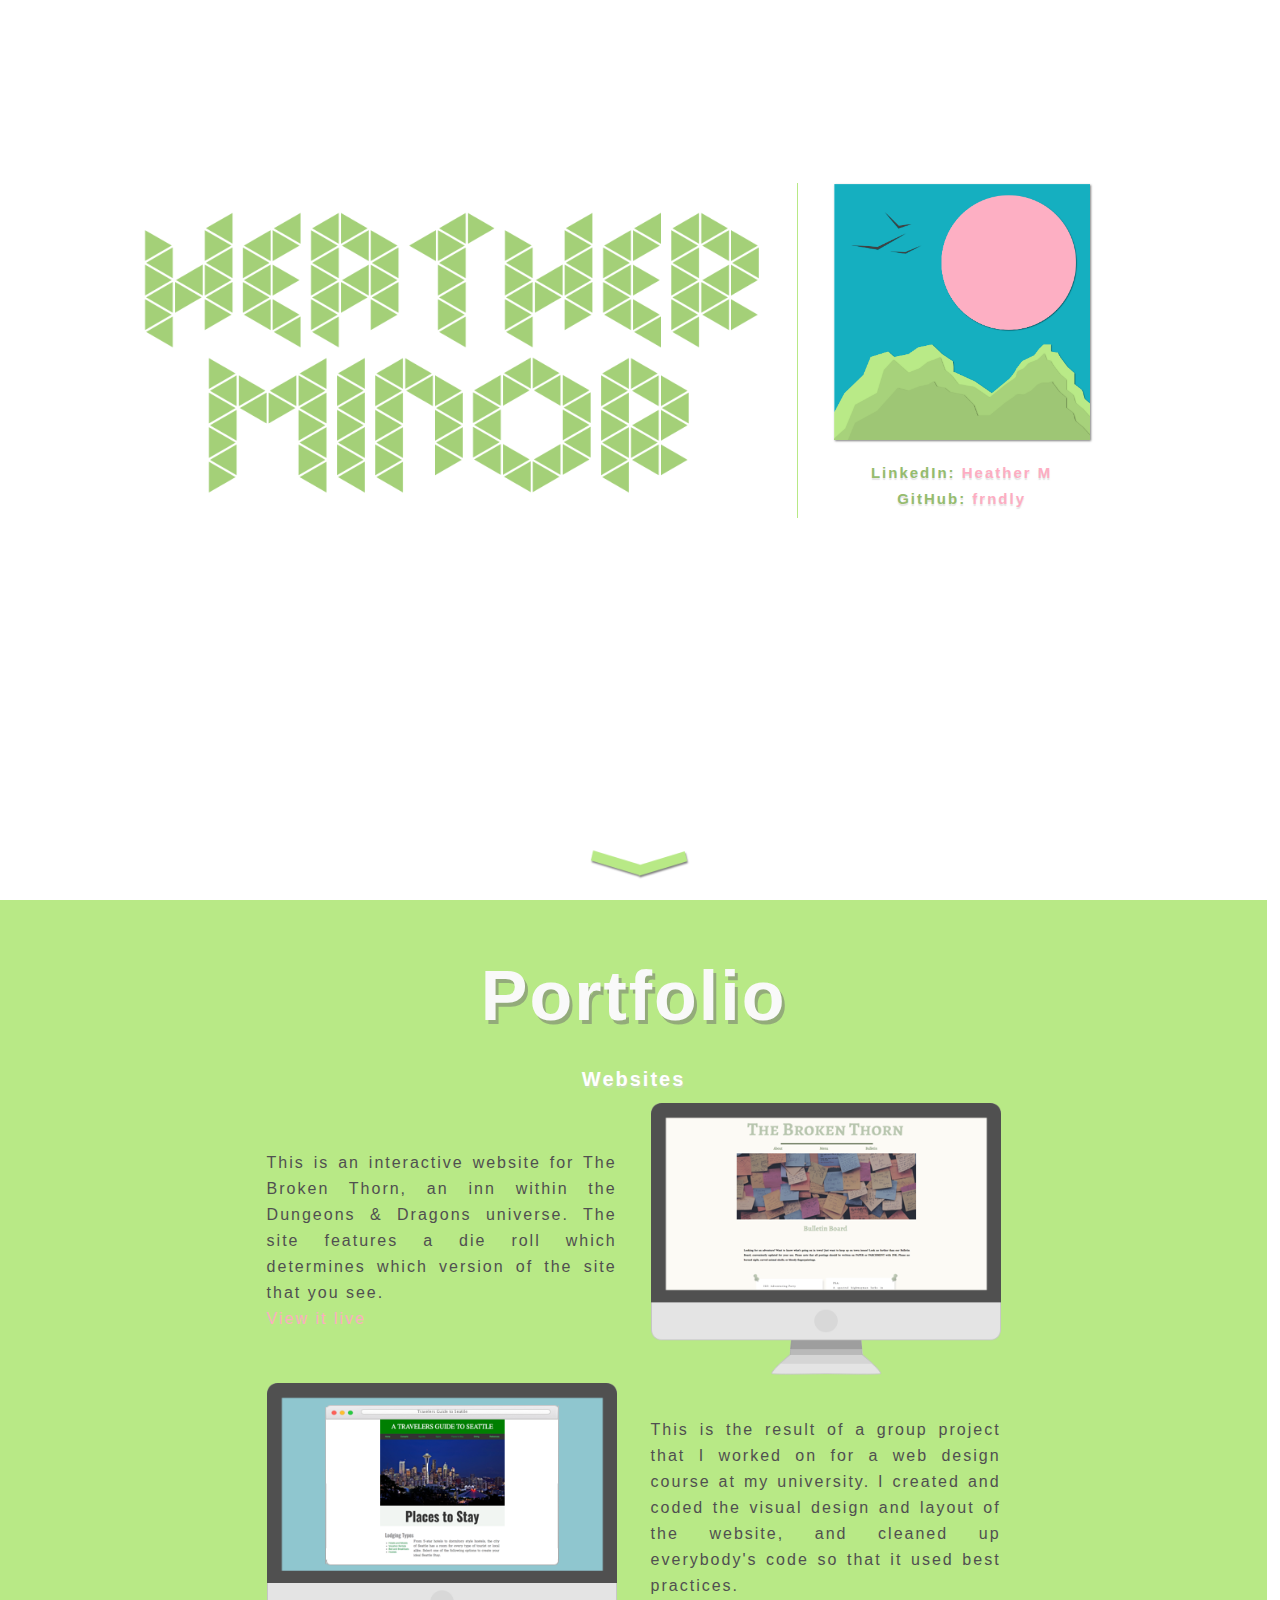
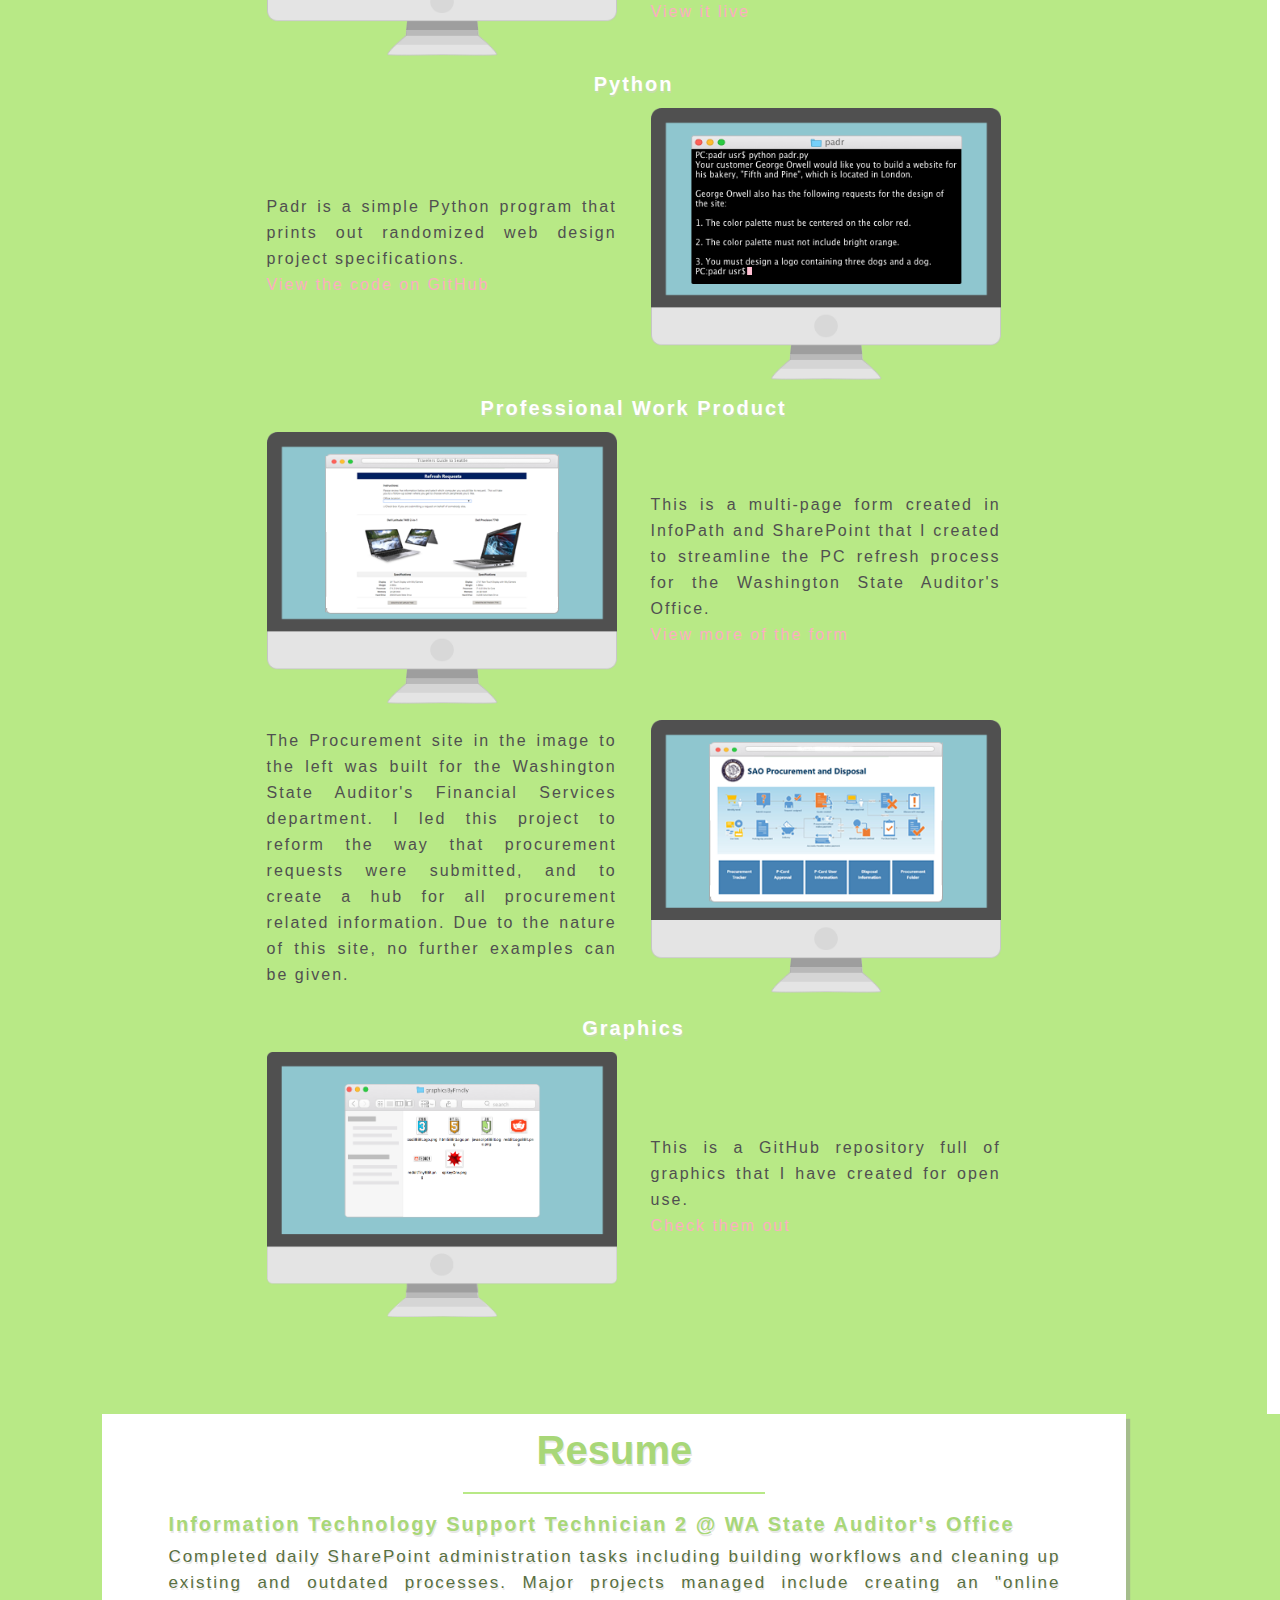
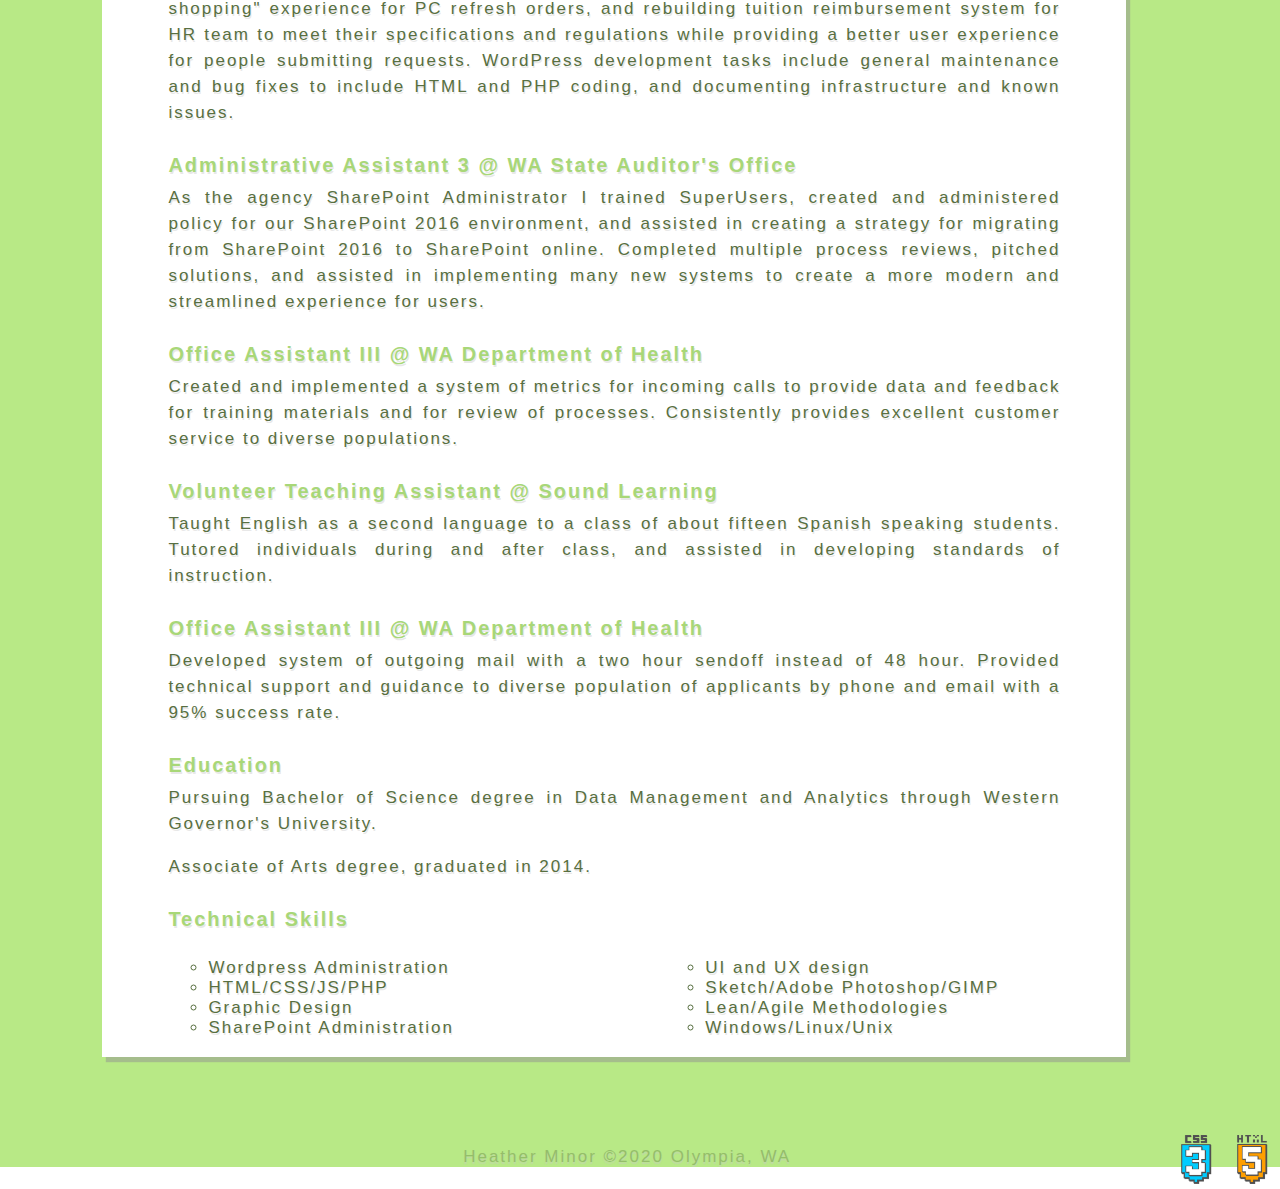
<file: index.html>
<!DOCTYPE html>
<html lang="en">
    <head>
        <link rel="stylesheet" type="text/css" href="css/cssx.css">
        <title>Heather Minor</title>
    </head>
    <body style="margin: 0px">
        <section class="titleSection">
             <table id="titleTable">           
                <tr>
                    <td rowspan="2">
                        <img id="namePrism" src="images/heatherBuddePrism.png" alt="Heather Minor">
                    </td>
                    <td>
                        <img id="pinkSky" src="images/pinkSky.png" title="pinkSky by Heather Minor" alt="A simplified image of mountains, the sun, and some birds made by Heather Minor">
                    </td>
                 </tr>
                 <tr>
                    <td>
                        <h1 id="contactInfo"> 
                            LinkedIn: <a href="https://www.linkedin.com/in/heatherbudde/" title="Opens LinkedIn Profile">Heather M</a>
                            <br>
                            GitHub: <a href="https://github.com/frndly" title="Opens GitHub Profile">frndly</a>
                            <!-- <a href="/pages/contact.html">Contact</a> -->
                        </h1>
                    </td>
                </tr>
            </table>
            <img id="downChevron" src="images/greenDownChevron.png">
            
        </section>
        <section class="portfolioSection">
            <h1 id="portfolioHeader">Portfolio</h1>
            <table class="center" style="padding-bottom: 10vh;">
                <tr>
                    <td colspan="2"><h3 style="color: #FFF; text-align: center;">Websites</h3></td>
                <tr>
                    <td>
                        <p>
                           This is an interactive website for The Broken Thorn, an inn within the Dungeons & Dragons universe. The site features a die roll which determines which version of the site that you see.<br>
                           <a href="https://frndly.github.io/theBrokenThorn/" title="Opens The Broken Thorn, hosted by GitHub">View it live</a>
                        </p>
                    </td>
                    <td>
                        <img class="portfolioImages" src="images/theBrokenThorn.png" title="The Broken Thorn Website" alt="A vector image of an computer with a screenshot of The Broken Thorn's website, created by Heather Budde">
                    </td>
                </tr>
                <tr>
                    <td>
                        <img class="portfolioImages" src="images/travelersGuideToSeattle.png" title="Darby Crash Tribute" alt="A vector image of a computer with a screenshot of the 'Travelers Guide to Seattle' website created by Group 5 in ITAM at CWU">
                    </td>
                    <td>                        
                        <p>
                        This is the result of a group project that I worked on for a web design course at my university.  I created and coded the visual design and layout of the website, and cleaned up everybody's code so that it used best practices. <br>
                        <a href="https://frndly.github.io/seattleGuide/index.html" title="Opens Travelers Guide to Seattle, hosted by GitHub">View it live</a>
                        </p></td>
                </tr>
                <tr>
                    <td colspan="2"><h3 style="color: #FFF; text-align: center;">Python</h3></td>
                </tr>
                <tr>
                    <td>
                        <p>
                        Padr is a simple Python program that prints out randomized web design project specifications.<br>
                        <a href="https://github.com/frndly/pythonProjects/blob/master/padr/padr.py">View the code on GitHub</a>
                        </p>                        
                    </td>
                    <td>                        
                        <img class="portfolioImages" src="images/padr.png" title="Padr" alt="A vector image of a computer with a terminal window open that is running 'Padr', a Python program created by Heather Budde">
                    </td>
                </tr>
                <tr>
                    <td colspan="2"><h3 style="color: #FFF; text-align: center;">Professional Work Product</h3></td>
                </tr>
               
                <tr>
                    <td>
                        <img class="portfolioImages" src="images/imacRefreshTemplate.png" title="PC Refresh Form" alt="An image of an ordering form created by Heather Minor">
                    </td>
                    <td>
                        <p>
                        This is a multi-page form created in InfoPath and SharePoint that I created to streamline the PC refresh process for the Washington State Auditor's Office.<br>
                        <a href="https://frndly.github.io/pages/refreshImage.html">View more of the form</a>
                        </p>  
                    </td>                    
                </tr>   
                <tr>
                    <td>
                        <p>
                            The Procurement site in the image to the left was built for the Washington State Auditor's Financial Services department. I led this project to reform the way that procurement requests were submitted, and to create a hub for all procurement related information.  Due to the nature of this site, no further examples can be given.
                        </p>                        
                    </td>
                    <td>                        
                        <img class="portfolioImages" src="images/imacProcurement.png" title="PC Refresh Form" alt="An image of a website that says PC Refresh">
                    </td>
                </tr>
                <tr>
                    <td colspan="2"><h3 style="color: #FFF; text-align: center;">Graphics</h3></td>
                </tr>
                <tr>
                    <td>
                        <img class="portfolioImages" src="images/graphicsByFrndly.png" title="Graphics by Frndly" alt="A vector image of a computer with a screenshot of files available in the graphicsByFrndly repository by Heather Minor">
                    </td>
                    <td>
                        <p>
                            This is a GitHub repository full of graphics that I have created for open use.<br>
                            <a href="https://github.com/frndly/graphicsByFrndly" title="Opens GitHub Repository, 'graphicsByFrndly'">Check them out</a>
                        </p>
                    </td>                    
                </tr>                
            </table>
        </section>
        <section id="resumeSection">
            <table id="resumeTable">
                <tr>
                    <td colspan="2">
                        <h2>Resume</h2>
                        <hr color="#B8E986" width="300vw">
                    </td>
                </tr>
                <tr>
                    <td colspan="2">
    
                        <h3>Information Technology Support Technician 2 @ WA State Auditor's Office</h3>
                        <p>Completed daily SharePoint administration tasks including building workflows and cleaning up existing and outdated processes. Major projects managed include creating an "online shopping" experience for PC refresh orders, and rebuilding tuition reimbursement system for HR team to meet their specifications and regulations while providing a better user experience for people submitting requests. WordPress development tasks include general maintenance and bug fixes to include HTML and PHP coding, and documenting infrastructure and known issues. </p>
                    </td>
                </tr>
                <tr>
                    <td colspan="2">
    
                        <h3>Administrative Assistant 3 @ WA State Auditor's Office</h3>
                        <p>As the agency SharePoint Administrator I trained SuperUsers, created and administered policy for our SharePoint 2016 environment, and assisted in creating a strategy for migrating from SharePoint 2016 to SharePoint online. Completed multiple process reviews, pitched solutions, and assisted in implementing many new systems to create a more modern and streamlined experience for users. </p>
                    </td>
                </tr>
                <tr>
                    <td colspan="2">
    
                        <h3>Office Assistant III @ WA Department of Health</h3>
                        <p>Created and implemented a system of metrics for incoming calls to provide data and feedback for training materials and for review of processes.  Consistently provides excellent customer service to diverse populations. </p>
                    </td>
                </tr>
                <tr>
                    <td colspan="2">
                        <h3>Volunteer Teaching Assistant @ Sound Learning</h3>
                        <p>Taught English as a second language to a class of about fifteen Spanish speaking students. Tutored individuals during and after class, and assisted in developing standards of instruction. </p>
                    </td>
                </tr>
                <tr>
                    <td colspan="2">
                        <h3>Office Assistant III @ WA Department of Health</h3>
                        <p>Developed system of outgoing mail with a two hour sendoff instead of 48 hour. Provided technical support and guidance to diverse population of applicants by phone and email with a 95% success rate.</p>
                    </td>
                </tr>
                <tr>
                    <td colspan="2">
                        <h3>Education</h3>
                        <p>Pursuing Bachelor of Science degree in Data Management and Analytics through Western Governor's University.</p>
                        <p>Associate of Arts degree, graduated in 2014.</p>
                    </td>
                </tr>
                <tr>
                    <td><h3>Technical Skills</h3></td>
                </tr>
                <tr>
                    <td>
                        <ul>
                            <li>Wordpress Administration</li>
                            <li>HTML/CSS/JS/PHP</li>
                            <li>Graphic Design</li>
                            <li>SharePoint Administration</li>
                        </ul>
                    </td>
                    <td>   
                        <ul>
                            <li>UI and UX design</li>
                            <li>Sketch/Adobe Photoshop/GIMP</li>
                            <li>Lean/Agile Methodologies</li>
                            <li>Windows/Linux/Unix</li>
                        </ul>
                    </td>
                </tr>
            </table>
                <div class="footer">
                    <h4>Heather Minor ©2020 Olympia, WA</h4>
                    <div class="footerImages">
                        <img src="images/html58BitLogo.png">
                        <img src="images/css38BitLogo.png">
                    </div>
                </div>
        </section>
    </body>
</html>
</file>
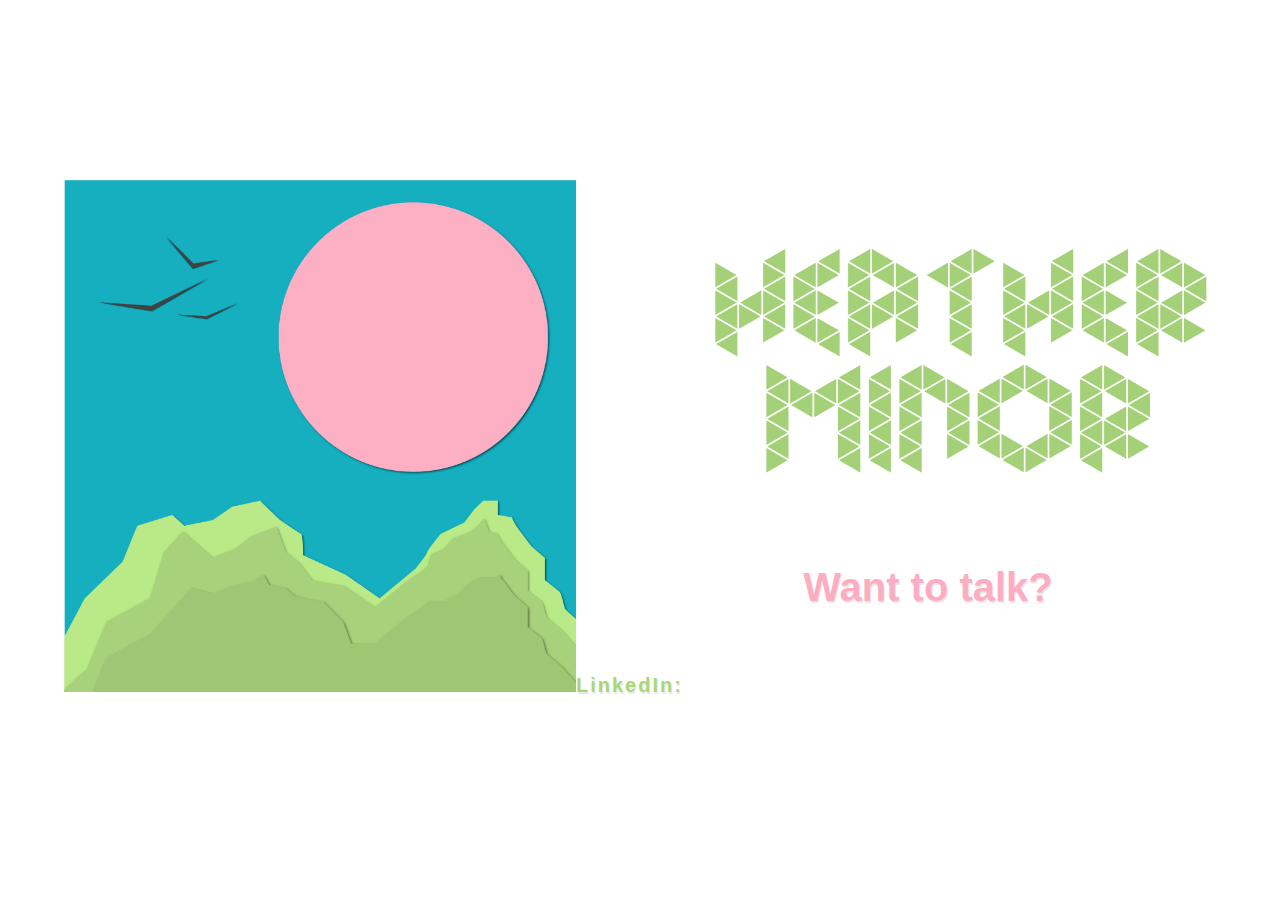
<file: pages/contact.html>
<!DOCTYPE html>
<html>
    <head>
        <meta charset='utf-8'/>
        <title>Heather Budde</title>
        <link rel="stylesheet" type="text/css" href="../css/cssx.css">
    </head>
    <body>
       
        <img src="../images/pinkSky.png" style="width: 40vw; margin-left: 5vw; margin-top: 20vh; float: left;"> 
        <a href="../index.html" title="Go back from whence you came"><img src="../images/heatherBuddePrism.png" style="width: 40vw; margin-top: 25vh; margin-left: 10vw;"></a><br>
        <h2 style="margin-top: 10vh; text-align: center; color:#FDADC2">Want to talk?</h2>
        <br>
        <br>
        <h3>LinkedIn:</h3>
    </body>
</html>
</file>
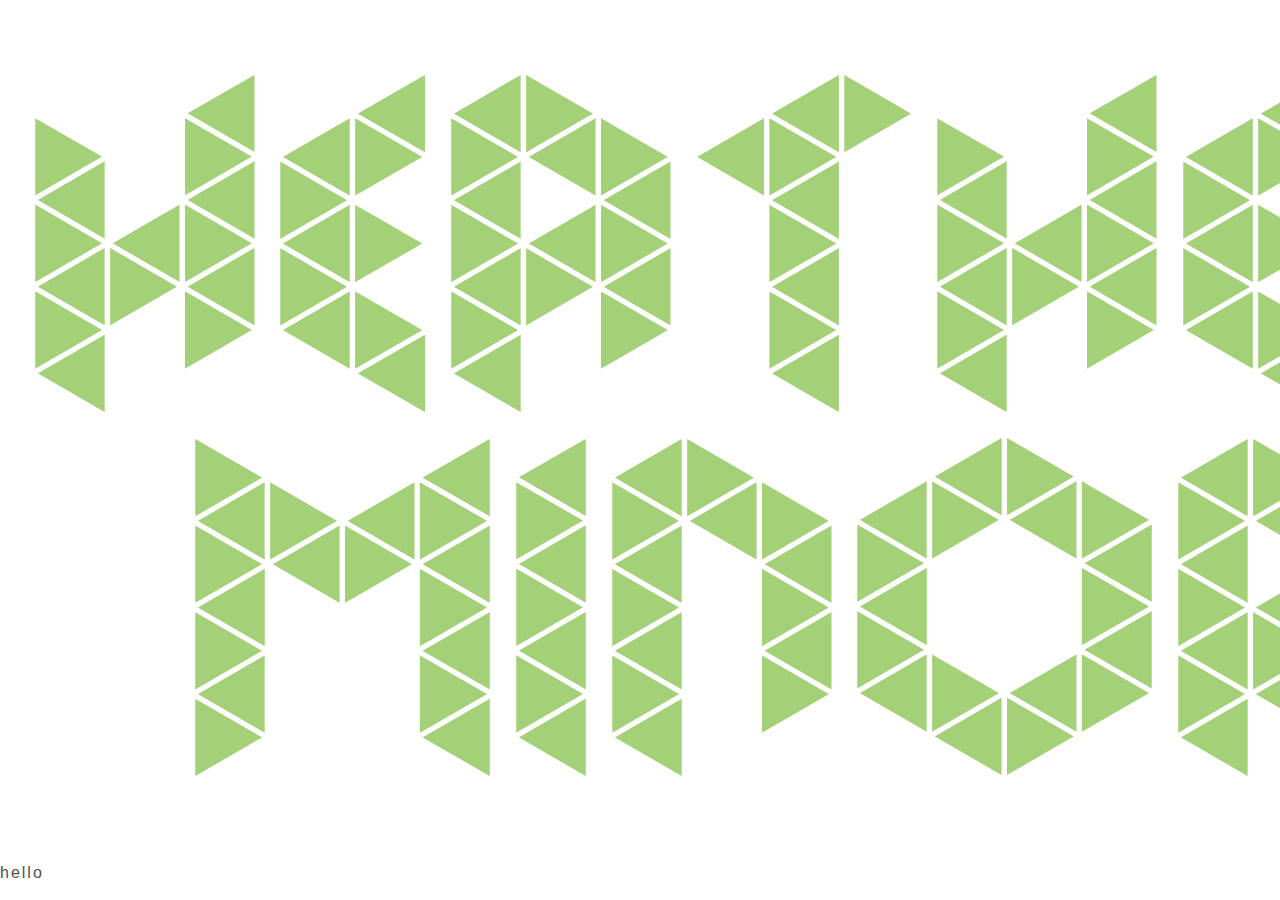
<file: pages/darbyCrashTribute.html>
<!DOCTYPE html>
<html lang="en">
    <head>
        <link rel="stylesheet" type="text/css" href="../css/cssx.css">
        <title>Heather Budde</title>
    </head>
    <body>
        <img src="../images/heatherBuddePrism.png">
        <p> hello</p>
    </body>
</file>
<file: css/cssx.css>
html {
    height: 100%;
    max-width: 100vw;
    overflow-x: hidden;
}

body {
    padding: 0;
    margin: 0;
}

h1 {
    font-family: "helvetica";
    font-size: 15px;
    color: #95BC6E;
    letter-spacing: 2px;
    line-height: 26px;
    text-shadow: 0 2px 1px rgba(200,200,200,0.50);
}

h2 {
    font-family: "helvetica";
    font-weight: 600;
    font-size: 40px;
    color: #A8D778;
    text-shadow: 1px 2px 0 rgba(209,209,209,0.5);
    line-height:0px;
    padding-bottom: 1vh;
}

h3 {
    text-align: justify;
    font-family: "helvetica";
    font-size: 20px;
    color: #A8D778;
    letter-spacing: 2px;
    line-height: 0px;
    text-shadow: 1px 2px 0 rgba(209,209,209,0.5);
}

h4 {
    text-align: center;
    width: 98vw;
    font-family: "helvetica";
    font-weight: 100;
    font-size: 17px;
    color: #94BD6A;
    letter-spacing: 2px;
    text-shadow: 0 2px 1px rgba(200,200,200,0.50);
    max-width: 100vw;
    overflow-x: hidden;
}

p {
    font-family: "helvetica", sans-serif;
    font-size: 16px;
    color: #505050;
    letter-spacing: 2px;
    line-height: 26px;
}

a {
    text-decoration: none; 
}

a:link {
    color: #FDADC2;
}

a:visited {
    color: #FDADC2;
}

a:hover {
    color: #8FC6CF;
}

a:active {
    color: #91BA67;
}


/* scrollbar */

::-webkit-scrollbar {
    width: 12px;
}
 
::-webkit-scrollbar-track { 
    border-radius: 10px;
    background: #fff;
    -webkit-box-shadow: inset 0 0 6px rgba(0,0,0,0.1); 
}
 
::-webkit-scrollbar-thumb {
    border-radius: 5px;
    -webkit-box-shadow: inset 0 0 3px rgba(0,0,0,.4); 
    background: #fff;
}



/* this is the title portion of the website */


section:nth-child(1) {
    background: white;
    margin-bottom: -20vh;
}
.titleSection {
    background-size: cover;
    width: 100vw;
    height: 100vh;
    text-align: center;
    padding-top: 20vh;
}

#namePrism {
    text-align: left;
    border-right:  1px solid #B8E986;
    padding-right: 2vw;
    width: 50vw;
}

.titleSection table {
    margin-left: 10vw;
    margin-right: 10vw;
}

#contactInfo {
    width: 25vw;
    text-align: center;
    display: inline-block;
}

#pinkSky {
    box-shadow: 1px 1px 2px 0 rgba(0,0,0,0.50);
    width: 20vw;
}

#contactInfo {
    font-family: "helvetica";
    font-size: 15px;
    color: #95BC6E;
    letter-spacing: 2px;
    line-height: 26px;
    text-shadow: 0 2px 1px rgba(200,200,200,0.50);
}


#downChevron {
    width: 100px;
    position: absolute;
    top: 100vh;
    transform: translateY(-170%) translateX(-50%);
}

/* this is the portfolio part of the website */


.portfolioSection {
    height: 100%;
    width: 99vw;
    background: #B8E986;
    text-align: center;
    max-width: 100vw;
    overflow-x: hidden;
}

#portfolioHeader {
    font-family: "helvetica";
    font-size: 70px;
    color: #F9F9F9;
    text-shadow: 3px 4px 0 rgba(110,110,110,0.50);
    padding-bottom: 0vh;
    padding-top: 4vh;
}

.portfolioSection table {
    text-align: center;
}

table.center {
    margin-left: auto;
    margin-right: auto;
}

.portfolioImages {
    width: 350px;
    text-align: left;
}

.portfolioSection p {
    text-align: justify;
    word-wrap: break-word;
    width: 350px;
    padding-left: 15px;
    padding-right: 15px;
}






/* This is the Resume Section */

#resumeSection {
    background: #B8E986;
}

.resumeSection {
    width: 100vw;
    height: 100vh;
    background: black;
    max-width: 100vw;
    position: absolute;
    
}

#resumeTable {
    width: 80vw;
    margin-left: 8vw;
    margin-right: 12vw;
    text-align: center;
    background-color: white;
    box-shadow: 4px 5px 1px 0 rgba(146,146,146,0.50);
    margin-bottom: 10vh;
    min-width: 0px;
}

#resumeTable td{
    padding: 0 5vw;
    min-width: 0px;
}



hr {
    padding: 0 0 0 0;
    color: #B8E986;
}



#resumeTable p {
    min-width: 0px;
    text-align: justify;
    font-family: "helvetica";
    font-size: 17px;
    color: #586F41;
    letter-spacing: 2px;
    text-shadow: 1px 2px 0 rgba(209,209,209,0.5);
}

#resumeTable ul {
    list-style-type: circle;
    text-align: justify;
    font-family: "helvetica";
    font-size: 17px;
    color: #586F41;
    letter-spacing: 2px;
    text-shadow: 1px 2px 0 rgba(209,209,209,0.5);
}

#resumeTable li {
    text-align: justify;
    font-family: "helvetica";
    font-size: 17px;
    color: #586F41;
    letter-spacing: 2px;
    text-shadow: 1px 2px 0 rgba(209,209,209,0.5);
    word-wrap: break-word;
}







/* FOOTER */

.footer {
    text-align: center;
    height: 100%;
    margin-bottom:-100px;
    width: 100%;
}



.footerImages {
    width: 0 auto;
}
.footer img {
    width: 3vw;
    float: right;
    transform: translateX(-1vw) translateY(-6vh);
    margin-left: 2vw;
    min-width: 25px;
    max-width: 30px;
}






/* media query responsiveness ---- rotate table (and then the images,etc, with 
    transform:rotate(270deg);
to update responsiveness*/



/* Smartphones (portrait and landscape) ----------- */
@media only screen and (min-width : 0px) and (max-width : 480px) {
    
    #portfolioTable {
        transform:rotate(270deg);
        width: 100vw;
    }
    
    #portfolioTable td {
        transform:rotate(90deg);
        width: 50vw;
        
    }
    
    .footer h4 {
        clear: both;
        word-wrap: break-word;
        position: static;
        display: block;
    }
    
    .footer img {
        display: inline-block;
        text-align: center;
        float: none;
        width: 100vw;
        padding-left: 5vw;
        margin: 0 auto;
        padding-top: 5vh;
        margin-bottom: 0px;
    }
/* Styles */
}
</file>
